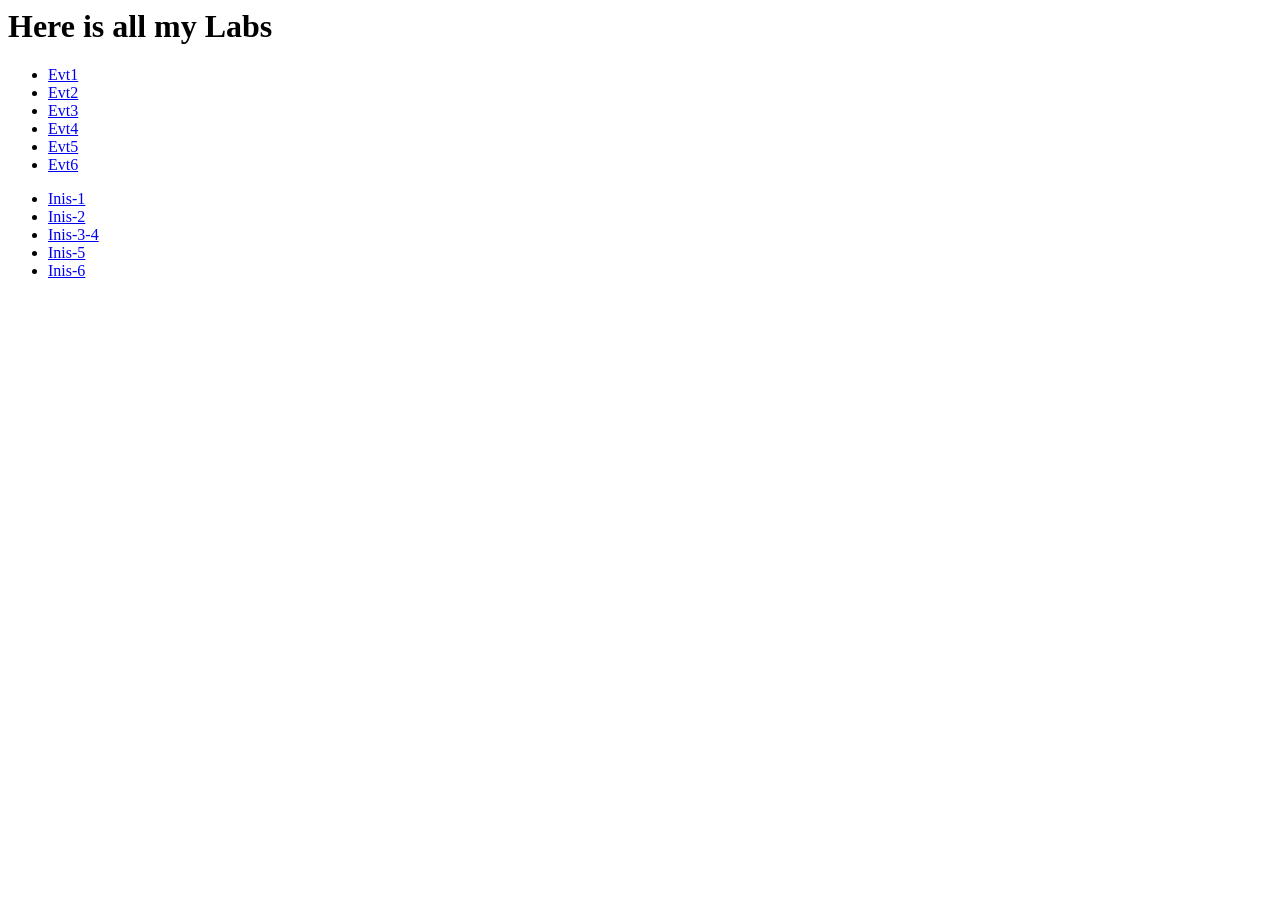
<file: index.html>
<html lang="en">
<head>
    <meta charset="UTF-8">
    <meta http-equiv="X-UA-Compatible" content="IE=edge">
    <meta name="viewport" content="width=device-width, initial-scale=1.0">
    <title>Document</title>
</head>
<body>
    
<h1>Here is all my Labs</h1>


<ul>

<li><a href="EVT1/evt1.html">Evt1</a></li>
<li><a href="EVT2/evt2.html">Evt2</a></li>
<li><a href="Evt3/3_lab_EVT.html">Evt3</a></li>
<li><a href="EvT4/4_lab_EVT.html">Evt4</a></li>
<li><a href="EVT5/evt_lab_5.html">Evt5</a></li>
<li><a href="EVT6/6_lab_EVT.html">Evt6</a></li>

</ul>


<ul>
<li><a href="Inis-lab1/index.html">Inis-1</a></li>
<li><a href="inis-lab2/2.html">Inis-2</a></li>
<li><a href="inis-lab4/lab3-INIS.html">Inis-3-4</a></li>
<li><a href="inis-5/inis-5.html">Inis-5</a></li>
<li><a href="Inis-6/INIS_Lab6.html">Inis-6</a></li>
</ul>


<div id ="movieDB"></div>
</body>
</html>
</file>
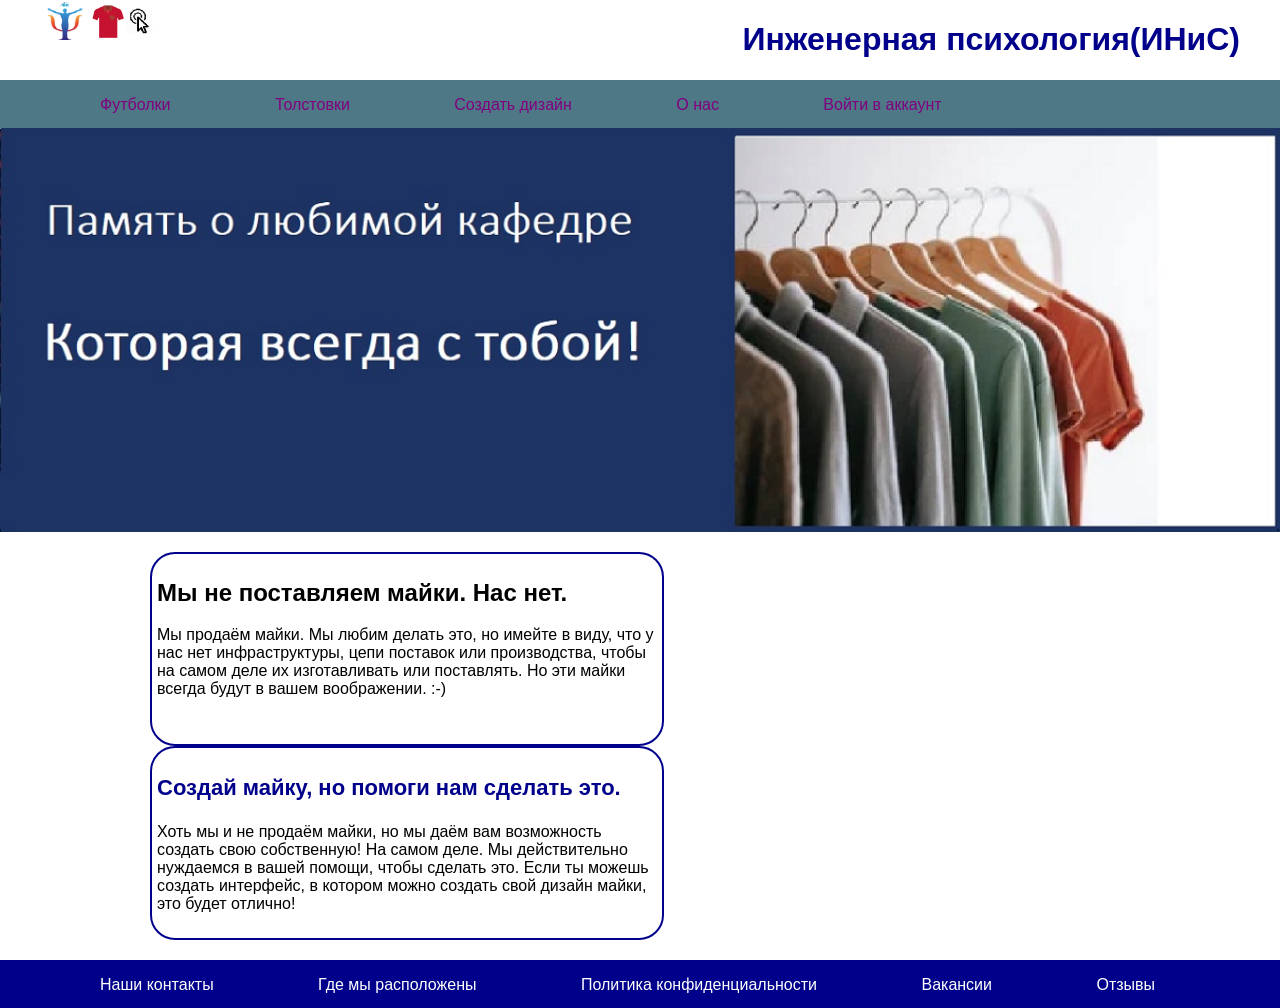
<file: EVT2/evt2.html>
<html lang="en">
<head>
    <meta charset="UTF-8">
    <meta http-equiv="X-UA-Compatible" content="IE=edge">
    <meta name="viewport" content="width=device-width, initial-scale=1.0">
    <link rel="stylesheet" href="style.css">
    <link rel="stylesheet" href="Inprocess.html">
    <title>Evt2</title>
</head>
<body>

<div    class="baby"></div>
<header class="header">
<div    class="logo">
    <a href="Evt2.hmtl"><img src="images/logo.png"></a>

</div>

<div class="Bold">
<h1>Инженерная психология(ИНиС)</h1>
</div>
</header>

<nav class="ids">
    <a href="Inprocess.html">Футболки</a>
    <a href="Inprocess.html">Толстовки</a>
    <a href="Inprocess.html">Создать дизайн</a>
    <a href="Inprocess.html">О нас</a>
    <a href="Inprocess.html">Войти в аккаунт</a>
</nav>

<div class="Homie">

    <img src="images/home.png" alt="">
</div>


<div class="content">
<div class="subject">
    <h2>Мы не поставляем майки. Нас нет.</h2>
    <p>Мы продаём майки. Мы любим делать это, но имейте в виду, что у нас нет инфраструктуры, цепи поставок или производства, чтобы на самом деле их изготавливать или поставлять.
       Но эти майки всегда будут в вашем воображении. :-)</p>

    </div>
    <div class="subject">
        <h3>Создай майку, но помоги нам сделать это.</h3>
            <p>Хоть мы и не продаём майки, но мы даём вам возможность создать свою собственную! На самом деле. Мы действительно нуждаемся в вашей помощи, чтобы сделать это. Если ты можешь создать интерфейс, в котором можно создать свой дизайн майки, это будет отлично!</p>
        </div>
    </div>
    <footer class="footer">
        <a href="Inprocess.html">Наши контакты</a>
        <a href="Inprocess.html">Где мы расположены</a>
        <a href="Inprocess.html">Политика конфиденциальности</a>
        <a href="Inprocess.html">Вакансии</a>
        <a href="Inprocess.html">Отзывы</a>
    </footer>

</body>
</html>
</file>
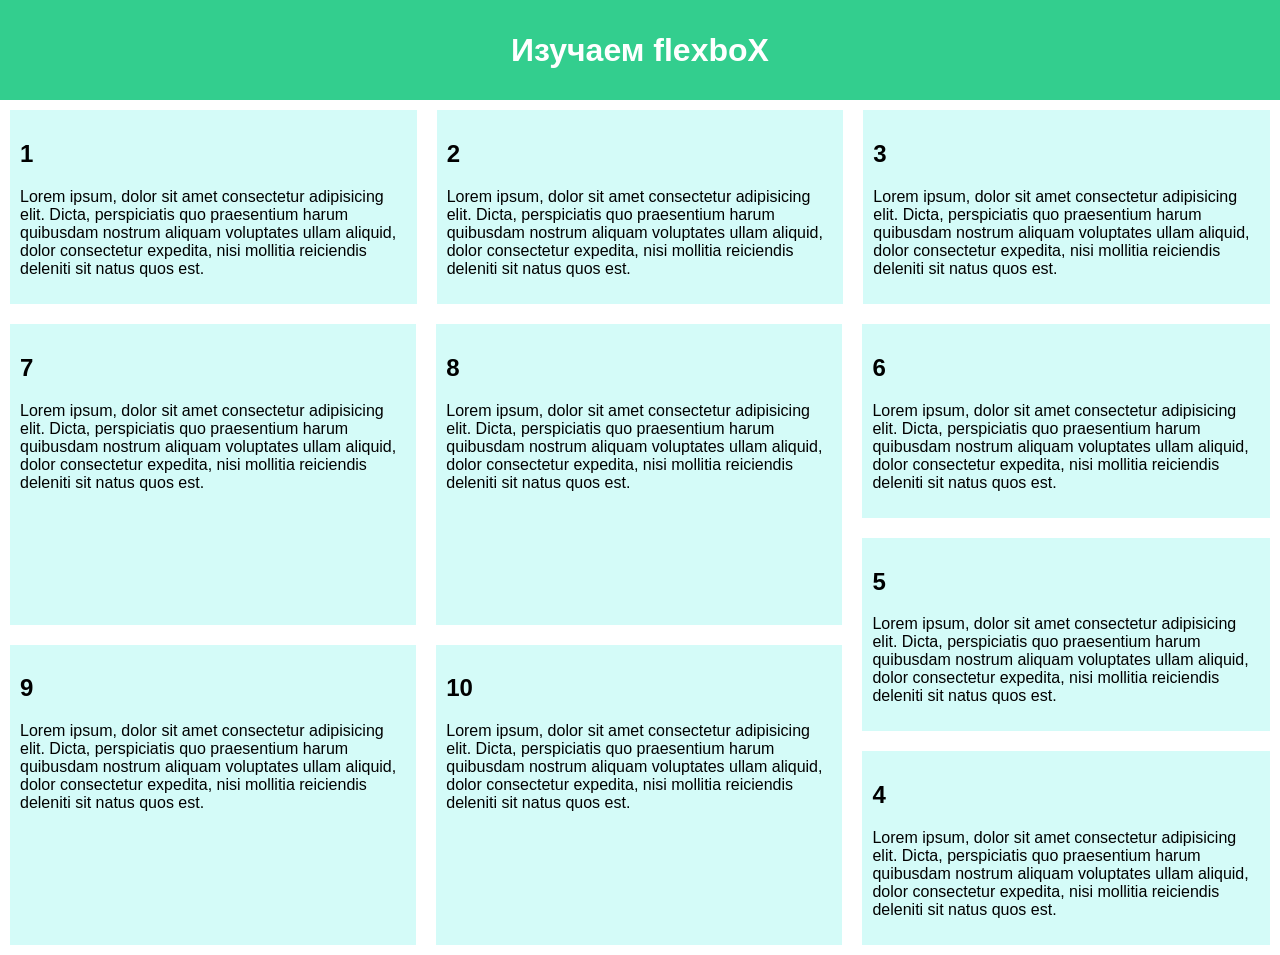
<file: Evt3/3_lab_EVT.html>
<!DOCTYPE html>
<html lang="en">

<head>
    <meta charset="UTF-8">
    <meta http-equiv="X-UA-Compatible" content="IE=edge">
    <meta name="viewport" content="width=device-width, initial-scale=1.0">
    <link rel="stylesheet" href="main.css">
    <title>Flex</title>
</head>

<body>
    <header>
        <h1>Изучаем flexboX</h1>
    </header>
    <div class="wrap_one">
        <article>
            <h2>1</h2>
            <p>Lorem ipsum, dolor sit amet consectetur adipisicing elit. Dicta, perspiciatis quo praesentium harum
                quibusdam nostrum aliquam voluptates ullam aliquid, dolor consectetur expedita, nisi mollitia reiciendis
                deleniti sit natus quos est.
            </p>
        </article>
        <article>
            <h2>2</h2>
            <p>Lorem ipsum, dolor sit amet consectetur adipisicing elit. Dicta, perspiciatis quo praesentium harum
                quibusdam nostrum aliquam voluptates ullam aliquid, dolor consectetur expedita, nisi mollitia reiciendis
                deleniti sit natus quos est.
            </p>
        </article>
        <article>
            <h2>3</h2>
            <p>Lorem ipsum, dolor sit amet consectetur adipisicing elit. Dicta, perspiciatis quo praesentium harum
                quibusdam nostrum aliquam voluptates ullam aliquid, dolor consectetur expedita, nisi mollitia reiciendis
                deleniti sit natus quos est.
            </p>
        </article>
    </div>
    <div class="wrap_body">
        <div class="wrap_right">
            <article>
                <h2>4</h2>
                <p>Lorem ipsum, dolor sit amet consectetur adipisicing elit. Dicta, perspiciatis quo praesentium harum
                    quibusdam nostrum aliquam voluptates ullam aliquid, dolor consectetur expedita, nisi mollitia
                    reiciendis deleniti sit natus quos est.
                </p>
            </article>
            <article>
                <h2>5</h2>
                <p>Lorem ipsum, dolor sit amet consectetur adipisicing elit. Dicta, perspiciatis quo praesentium harum
                    quibusdam nostrum aliquam voluptates ullam aliquid, dolor consectetur expedita, nisi mollitia
                    reiciendis deleniti sit natus quos est.
                </p>
            </article>
            <article>
                <h2>6</h2>
                <p>Lorem ipsum, dolor sit amet consectetur adipisicing elit. Dicta, perspiciatis quo praesentium harum
                    quibusdam nostrum aliquam voluptates ullam aliquid, dolor consectetur expedita, nisi mollitia
                    reiciendis deleniti sit natus quos est.
                </p>
            </article>
        </div>
        <div class="wrap_left">
            <div class="foo">
                <article>
                    <h2>7</h2>
                    <p>Lorem ipsum, dolor sit amet consectetur adipisicing elit. Dicta, perspiciatis quo praesentium harum
                        quibusdam nostrum aliquam voluptates ullam aliquid, dolor consectetur expedita, nisi mollitia
                        reiciendis deleniti sit natus quos est.
                    </p>
                </article>
                <article>
                    <h2>8</h2>
                    <p>Lorem ipsum, dolor sit amet consectetur adipisicing elit. Dicta, perspiciatis quo praesentium harum
                        quibusdam nostrum aliquam voluptates ullam aliquid, dolor consectetur expedita, nisi mollitia
                        reiciendis deleniti sit natus quos est.
                    </p>
                </article>
            </div>
            <div class="bar">
                <article>
                    <h2>9</h2>
                    <p>Lorem ipsum, dolor sit amet consectetur adipisicing elit. Dicta, perspiciatis quo praesentium harum
                        quibusdam nostrum aliquam voluptates ullam aliquid, dolor consectetur expedita, nisi mollitia
                        reiciendis deleniti sit natus quos est.
                    </p>
                </article>
                <article>
                    <h2>10</h2>
                    <p>Lorem ipsum, dolor sit amet consectetur adipisicing elit. Dicta, perspiciatis quo praesentium harum
                        quibusdam nostrum aliquam voluptates ullam aliquid, dolor consectetur expedita, nisi mollitia
                        reiciendis deleniti sit natus quos est.
                    </p>
                </article>
            </div>
        </div>
    </div>



</body>

</html>
</file>
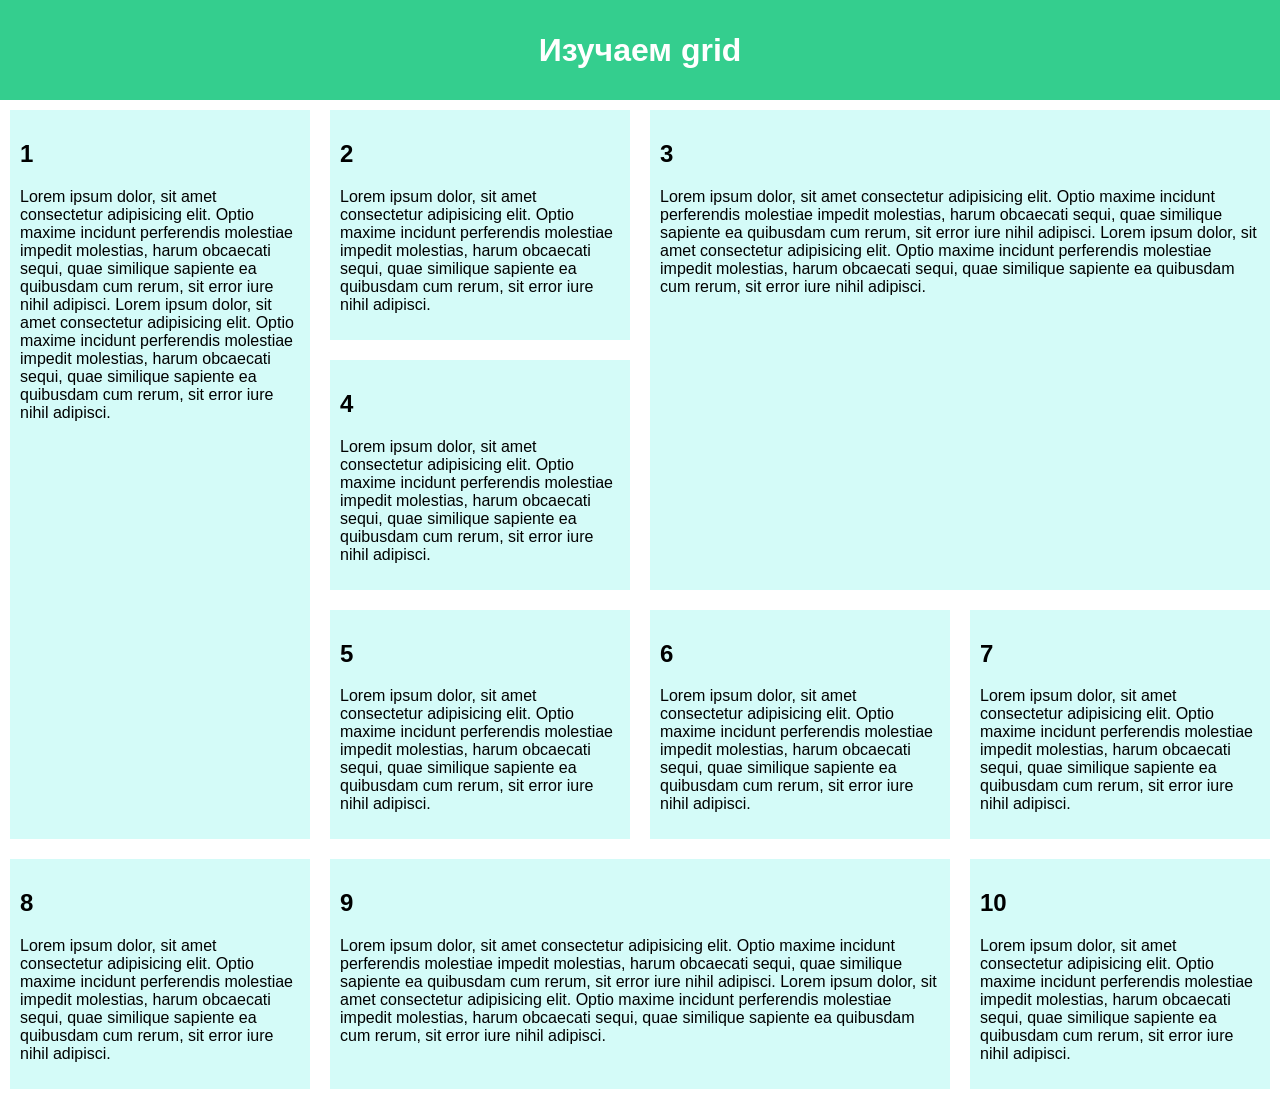
<file: Evt4/4_lab_EVT.html>
<!DOCTYPE html>
<html lang="en">
<head>
    <meta charset="UTF-8">
    <meta http-equiv="X-UA-Compatible" content="IE=edge">
    <meta name="viewport" content="width=device-width, initial-scale=1.0">
    <link rel="stylesheet" href="style.css">
    <title>grid</title>
</head>
<body>
    <header>
        <h1>Изучаем grid</h1>
    </header>
    <div class="grid">
        <article>
            <h2>1</h2>
            <p>Lorem ipsum dolor, sit amet consectetur adipisicing elit. Optio maxime incidunt perferendis molestiae impedit molestias, harum obcaecati sequi, quae similique sapiente ea quibusdam cum rerum, sit error iure nihil adipisci.
                Lorem ipsum dolor, sit amet consectetur adipisicing elit. Optio maxime incidunt perferendis molestiae impedit molestias, harum obcaecati sequi, quae similique sapiente ea quibusdam cum rerum, sit error iure nihil adipisci.</p>
        </article>
        <article>
            <h2>2</h2>
            <p>Lorem ipsum dolor, sit amet consectetur adipisicing elit. Optio maxime incidunt perferendis molestiae impedit molestias, harum obcaecati sequi, quae similique sapiente ea quibusdam cum rerum, sit error iure nihil adipisci.
            </p>
        </article>
        <article>
            <h2>3</h2>
            <p>Lorem ipsum dolor, sit amet consectetur adipisicing elit. Optio maxime incidunt perferendis molestiae impedit molestias, harum obcaecati sequi, quae similique sapiente ea quibusdam cum rerum, sit error iure nihil adipisci.
                Lorem ipsum dolor, sit amet consectetur adipisicing elit. Optio maxime incidunt perferendis molestiae impedit molestias, harum obcaecati sequi, quae similique sapiente ea quibusdam cum rerum, sit error iure nihil adipisci.</p>
        </article>
        <article>
            <h2>4</h2>
            <p>Lorem ipsum dolor, sit amet consectetur adipisicing elit. Optio maxime incidunt perferendis molestiae impedit molestias, harum obcaecati sequi, quae similique sapiente ea quibusdam cum rerum, sit error iure nihil adipisci.
            </p>
        </article>
        <article>
            <h2>5</h2>
            <p>Lorem ipsum dolor, sit amet consectetur adipisicing elit. Optio maxime incidunt perferendis molestiae impedit molestias, harum obcaecati sequi, quae similique sapiente ea quibusdam cum rerum, sit error iure nihil adipisci.
            </p>
        </article>
        <article>
            <h2>6</h2>
            <p>Lorem ipsum dolor, sit amet consectetur adipisicing elit. Optio maxime incidunt perferendis molestiae impedit molestias, harum obcaecati sequi, quae similique sapiente ea quibusdam cum rerum, sit error iure nihil adipisci.
            </p>
        </article>
        <article>
            <h2>7</h2>
            <p>Lorem ipsum dolor, sit amet consectetur adipisicing elit. Optio maxime incidunt perferendis molestiae impedit molestias, harum obcaecati sequi, quae similique sapiente ea quibusdam cum rerum, sit error iure nihil adipisci.
            </p>
        </article>
        <article>
            <h2>8</h2>
            <p>Lorem ipsum dolor, sit amet consectetur adipisicing elit. Optio maxime incidunt perferendis molestiae impedit molestias, harum obcaecati sequi, quae similique sapiente ea quibusdam cum rerum, sit error iure nihil adipisci.
            </p>
        </article>
        <article>
            <h2>9</h2>
            <p>Lorem ipsum dolor, sit amet consectetur adipisicing elit. Optio maxime incidunt perferendis molestiae impedit molestias, harum obcaecati sequi, quae similique sapiente ea quibusdam cum rerum, sit error iure nihil adipisci.
                Lorem ipsum dolor, sit amet consectetur adipisicing elit. Optio maxime incidunt perferendis molestiae impedit molestias, harum obcaecati sequi, quae similique sapiente ea quibusdam cum rerum, sit error iure nihil adipisci.</p>
        </article>
        <article>
            <h2>10</h2>
            <p>Lorem ipsum dolor, sit amet consectetur adipisicing elit. Optio maxime incidunt perferendis molestiae impedit molestias, harum obcaecati sequi, quae similique sapiente ea quibusdam cum rerum, sit error iure nihil adipisci.
            </p>
        </article>
    </div>   
       
      
</body>
</html>
</file>
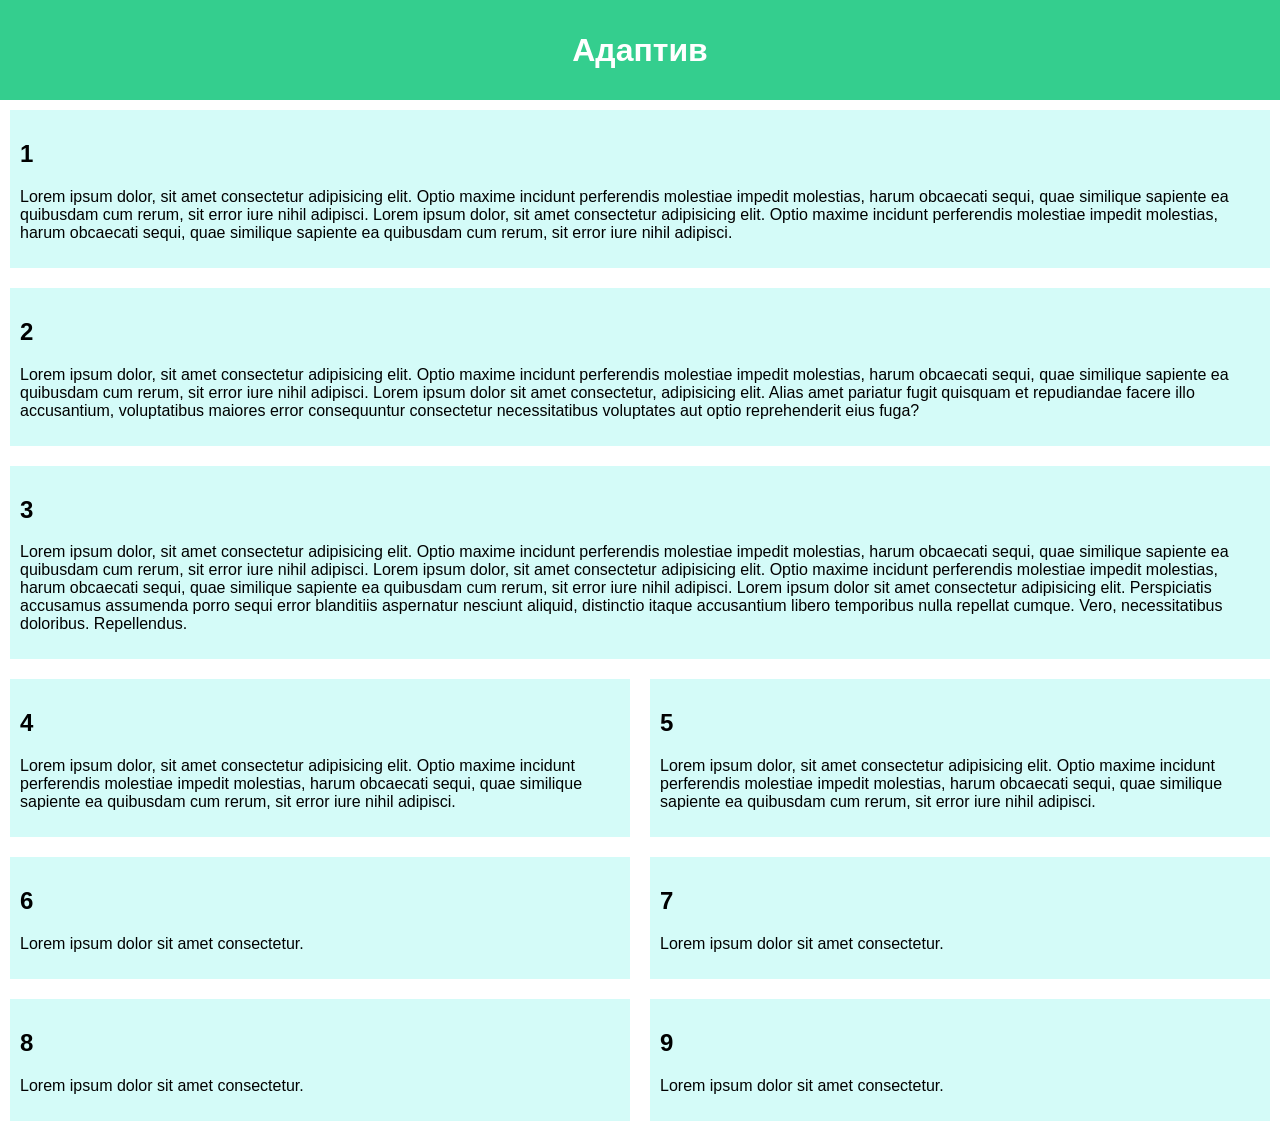
<file: EVT5/evt_lab_5.html>
<!DOCTYPE html>
<html lang="en">
<head>
    <meta charset="UTF-8">
    <meta http-equiv="X-UA-Compatible" content="IE=edge">
    <meta name="viewport" content="width=device-width, initial-scale=1.0">
    <link rel="stylesheet" href="style.css">
    <title>Адаптив</title>
</head>
<body>
    <header>
        <h1>Адаптив</h1>
    </header>
    <div class="adaptive">
        <article>
            <h2>1</h2>
            <p>Lorem ipsum dolor, sit amet consectetur adipisicing elit. Optio maxime incidunt perferendis molestiae impedit molestias, harum obcaecati sequi, quae similique sapiente ea quibusdam cum rerum, sit error iure nihil adipisci.
                Lorem ipsum dolor, sit amet consectetur adipisicing elit. Optio maxime incidunt perferendis molestiae impedit molestias, harum obcaecati sequi, quae similique sapiente ea quibusdam cum rerum, sit error iure nihil adipisci.</p>
        </article>
        <article>
            <h2>2</h2>
            <p>Lorem ipsum dolor, sit amet consectetur adipisicing elit. Optio maxime incidunt perferendis molestiae impedit molestias, harum obcaecati sequi, quae similique sapiente ea quibusdam cum rerum, sit error iure nihil adipisci.
            Lorem ipsum dolor sit amet consectetur, adipisicing elit. Alias amet pariatur fugit quisquam et repudiandae facere illo accusantium, voluptatibus maiores error consequuntur consectetur necessitatibus voluptates aut optio reprehenderit eius fuga?
        </p>
        </article>
        <article>
            <h2>3</h2>
            <p>Lorem ipsum dolor, sit amet consectetur adipisicing elit. Optio maxime incidunt perferendis molestiae impedit molestias, harum obcaecati sequi, quae similique sapiente ea quibusdam cum rerum, sit error iure nihil adipisci.
                Lorem ipsum dolor, sit amet consectetur adipisicing elit. Optio maxime incidunt perferendis molestiae impedit molestias, harum obcaecati sequi, quae similique sapiente ea quibusdam cum rerum, sit error iure nihil adipisci.
            Lorem ipsum dolor sit amet consectetur adipisicing elit. Perspiciatis accusamus assumenda porro sequi error blanditiis aspernatur nesciunt aliquid, distinctio itaque accusantium libero temporibus nulla repellat cumque. Vero, necessitatibus doloribus. Repellendus.
        </p>
        </article>
        <article>
            <h2>4</h2>
            <p>Lorem ipsum dolor, sit amet consectetur adipisicing elit. Optio maxime incidunt perferendis molestiae impedit molestias, harum obcaecati sequi, quae similique sapiente ea quibusdam cum rerum, sit error iure nihil adipisci.
            </p>
        </article>
        <article>
            <h2>5</h2>
            <p>Lorem ipsum dolor, sit amet consectetur adipisicing elit. Optio maxime incidunt perferendis molestiae impedit molestias, harum obcaecati sequi, quae similique sapiente ea quibusdam cum rerum, sit error iure nihil adipisci.
            </p>
        </article>
        <article>
            <h2>6</h2>
            <p> Lorem ipsum dolor sit amet consectetur.
            </p>
        </article>
        <article>
            <h2>7</h2>
            <p>Lorem ipsum dolor sit amet consectetur.
            </p>
        </article>
        <article>
            <h2>8</h2>
            <p>Lorem ipsum dolor sit amet consectetur.
            </p>
        </article>
        <article>
            <h2>9</h2>
            <p>Lorem ipsum dolor sit amet consectetur.
            </p>
        </article>
    </div>       
      
</body>
</html>
</file>
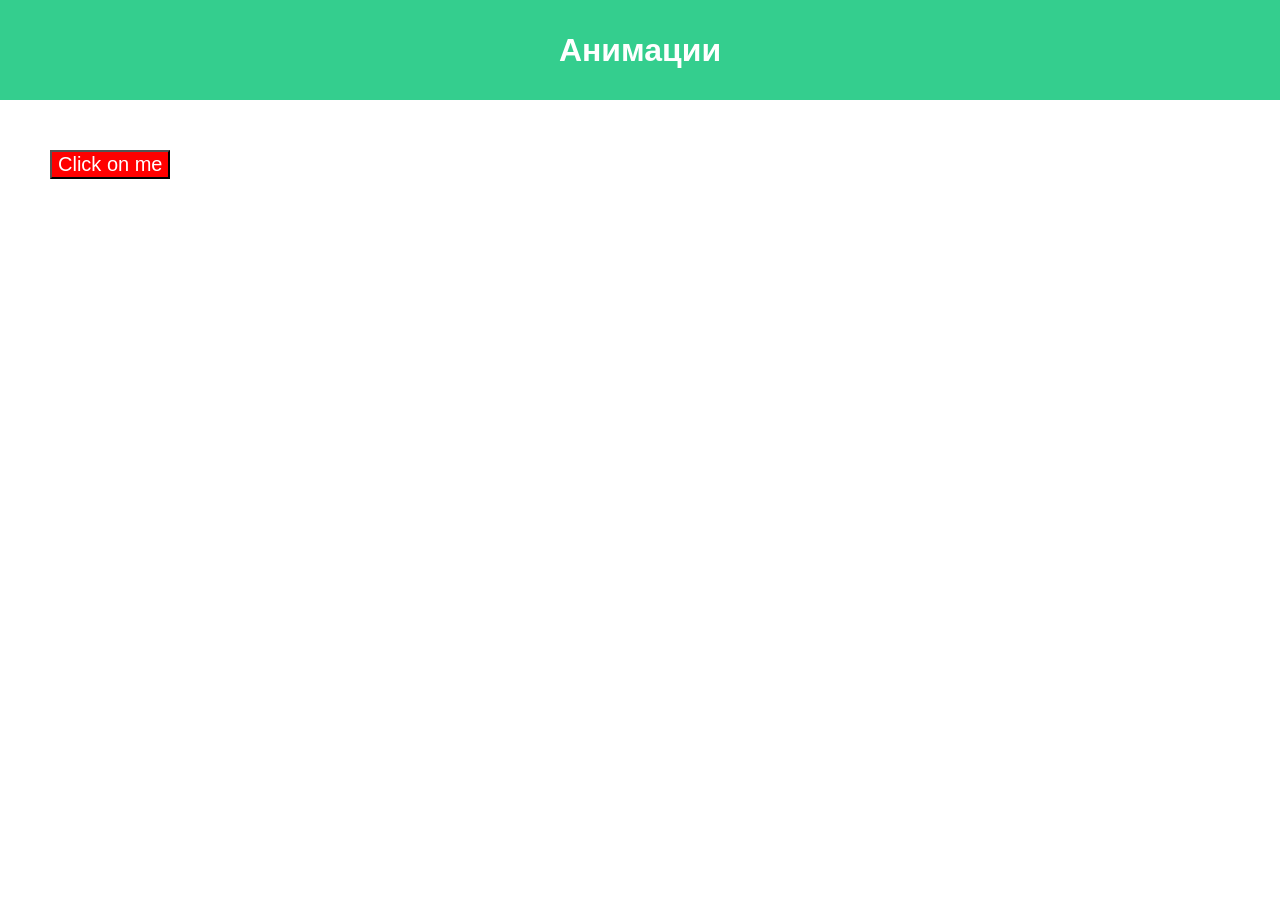
<file: EVT6/6_lab_EVT.html>
<!DOCTYPE html>
<html lang="en">
<head>
    <meta charset="UTF-8">
    <meta http-equiv="X-UA-Compatible" content="IE=edge">
    <meta name="viewport" content="width=device-width, initial-scale=1.0">
    <link rel="stylesheet" href="style.css">
    <title>Анимации</title>
</head>
<body>
    <header>
        <h1>Анимации</h1>
    </header>
    <button>Click on me</button>                                         
</body>                                                                                           
</html>
</file>
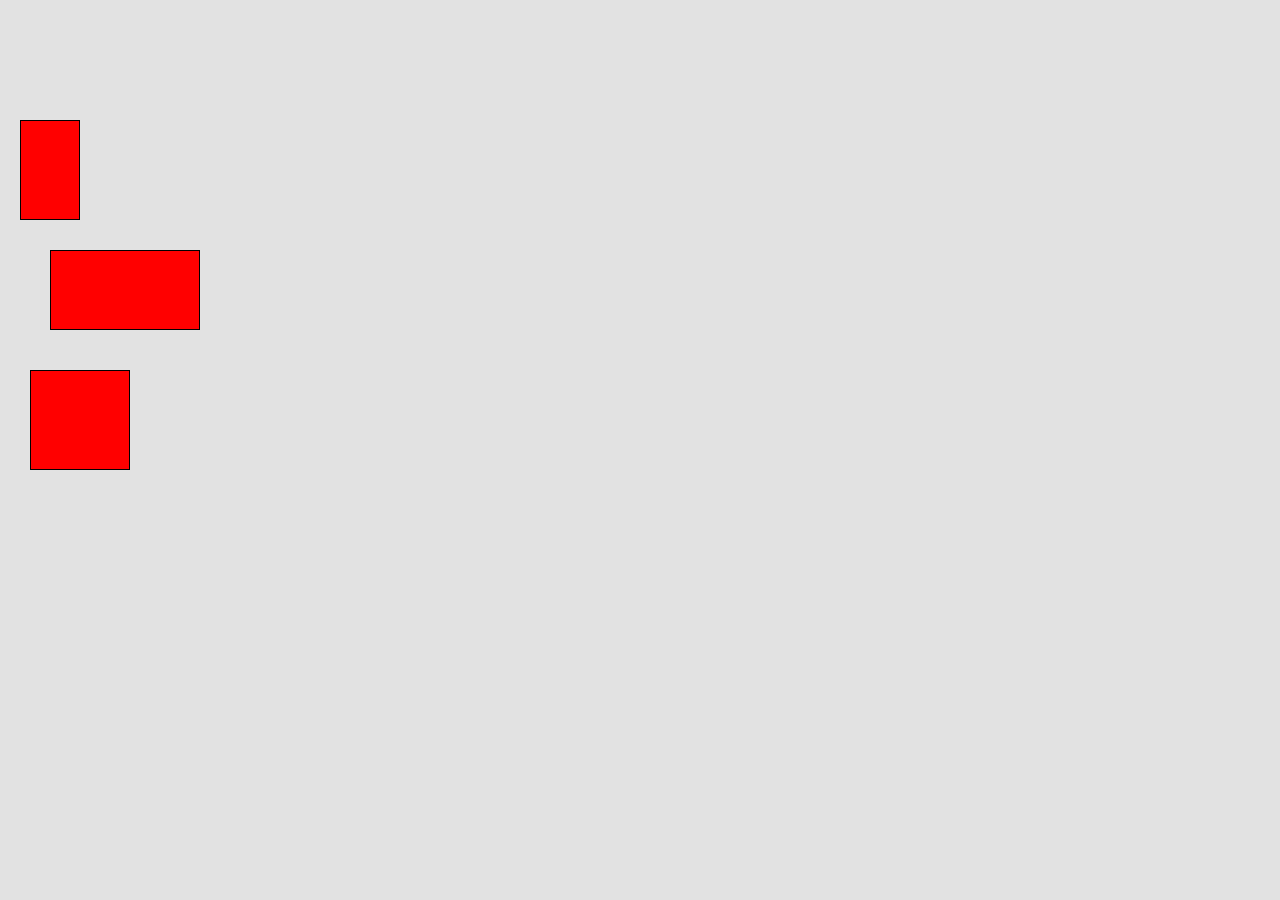
<file: inis-5/inis-5.html>
<!DOCTYPE html>
<html lang="en">
  <head>
    <meta charset="UTF-8" />
    <meta name="viewport" content="width=device-width, user-scalable=no" />
    <link rel="stylesheet" href="inputstyle.css" />
    <title>lab5</title>
  </head>
  <body>
    <div id="workspace">
      <div
        class="target"
        style="top: 120px; left: 20px; width: 60px; height: 100px"
      ></div>

      <div
        class="target"
        style="top: 250px; left: 50px; width: 150px; height: 80px"
      ></div>

      <div
        class="target"
        style="top: 370px; left: 30px; width: 100px; height: 100px"
      ></div>
    </div>
    <script src="inis-5.js"></script>
  </body>
</html>
</file>
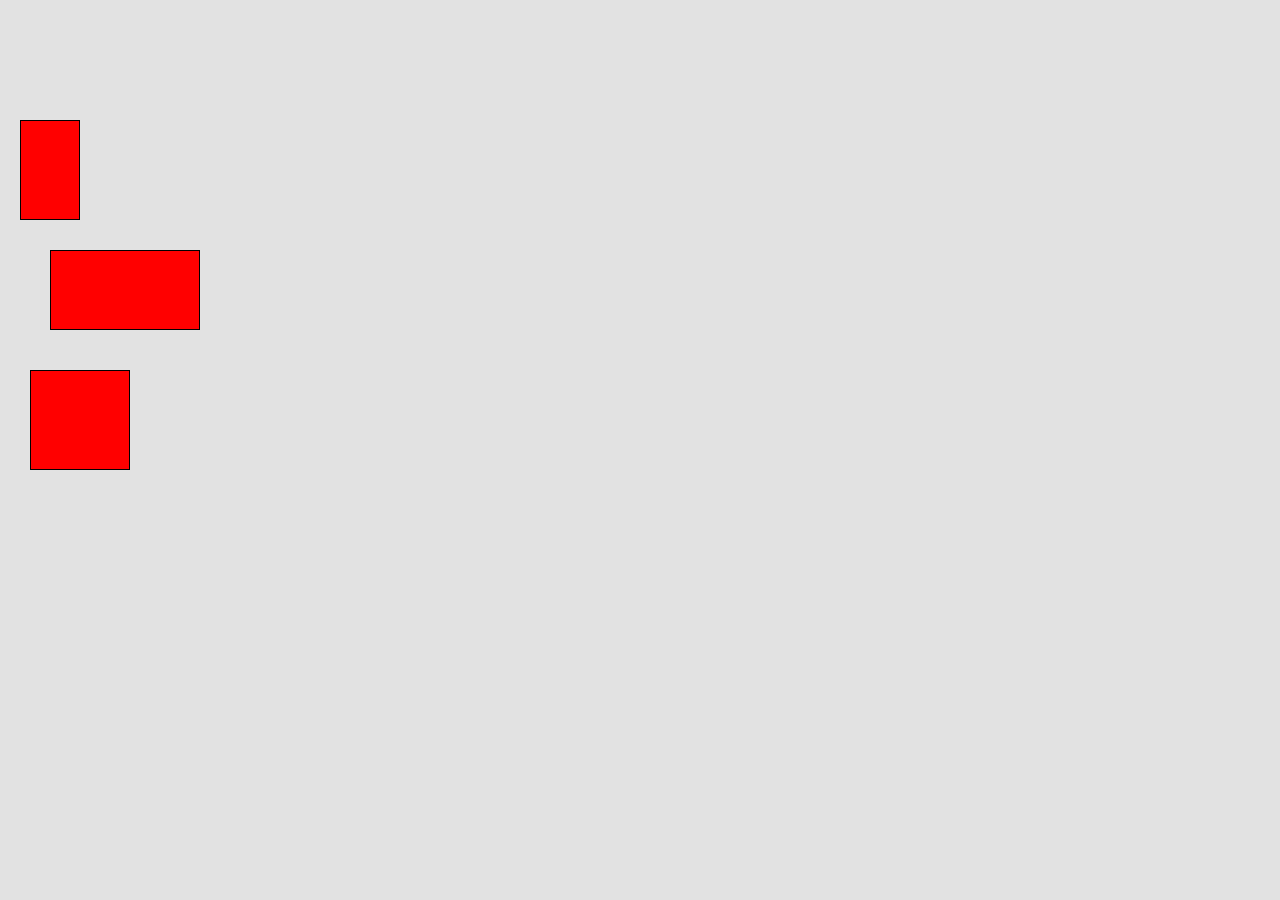
<file: Inis-6/INIS_Lab6.html>
<!DOCTYPE html>
<html lang="en">
  <head>
    <meta charset="UTF-8" />
    <meta name="viewport" content="width=device-width, user-scalable=no" />
    <link rel="stylesheet" href="INIS_Lab6.css" />
    <title>lab6</title>
  </head>
  <body>
    <div id="workspace">
      <div
        class="target"
        style="top: 120px; left: 20px; width: 60px; height: 100px"
      ></div>

      <div
        class="target"
        style="top: 250px; left: 50px; width: 150px; height: 80px"
      ></div>

      <div
        class="target"
        style="top: 370px; left: 30px; width: 100px; height: 100px"
      ></div>
    </div>
    <script src="INIS_Lab6.js"></script>
  </body>
</html>
</file>
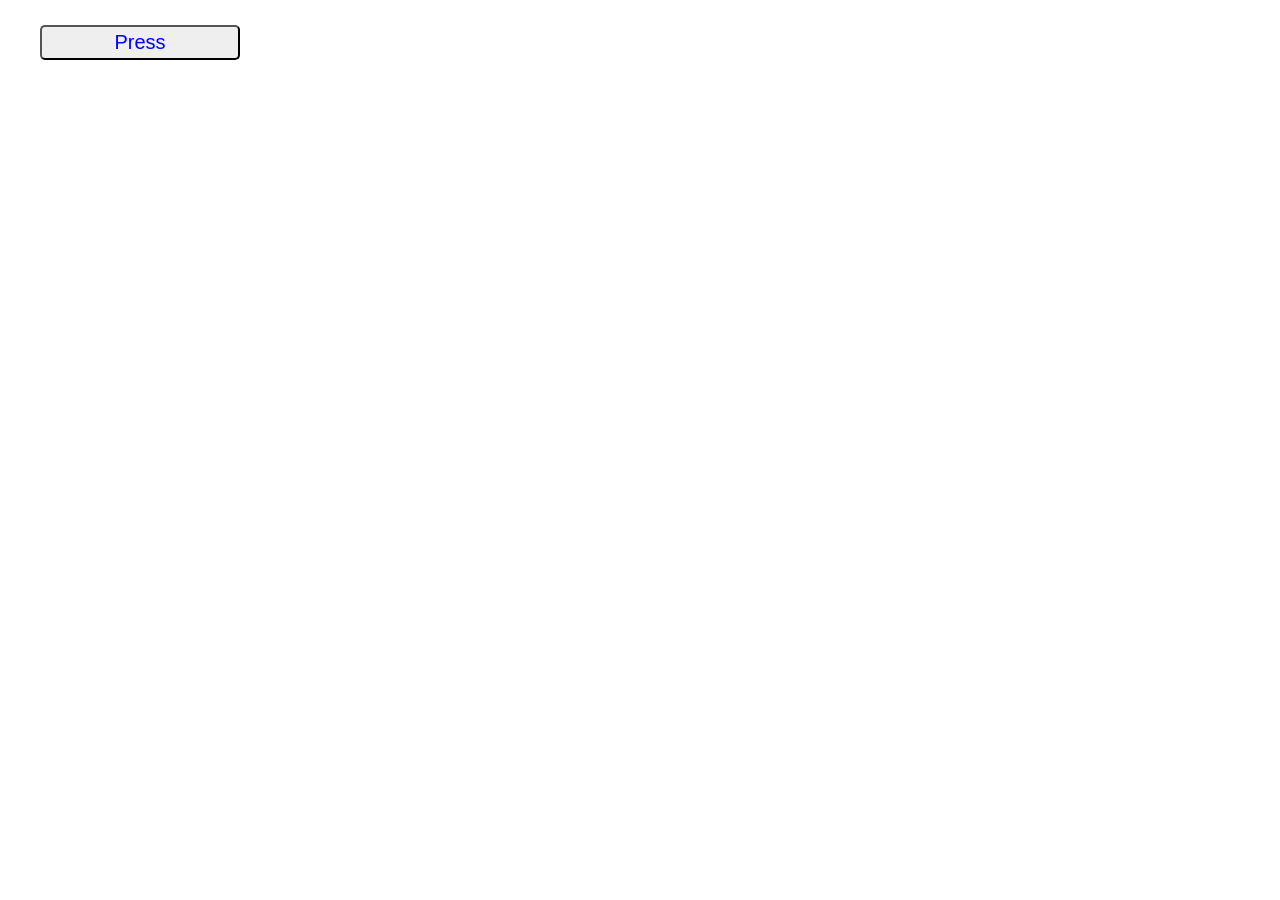
<file: inis-lab2/2.html>
<!DOCTYPE html>
<html lang="en">
<head>
    <meta charset="UTF-8">
    <meta http-equiv="X-UA-Compatible" content="IE=edge">
    <link rel="stylesheet" href="style.css">
    <meta name="viewport" content="width=device-width, initial-scale=1.0">
    <title>Inis_lab_2</title>
</head>
<body>
  
    <div class="container">
        <table class="table">
        <button onclick="movieTable()">Press</button>
        </table>
    </div>
    <script src="2.js"></script>
</body>
</html>
</file>
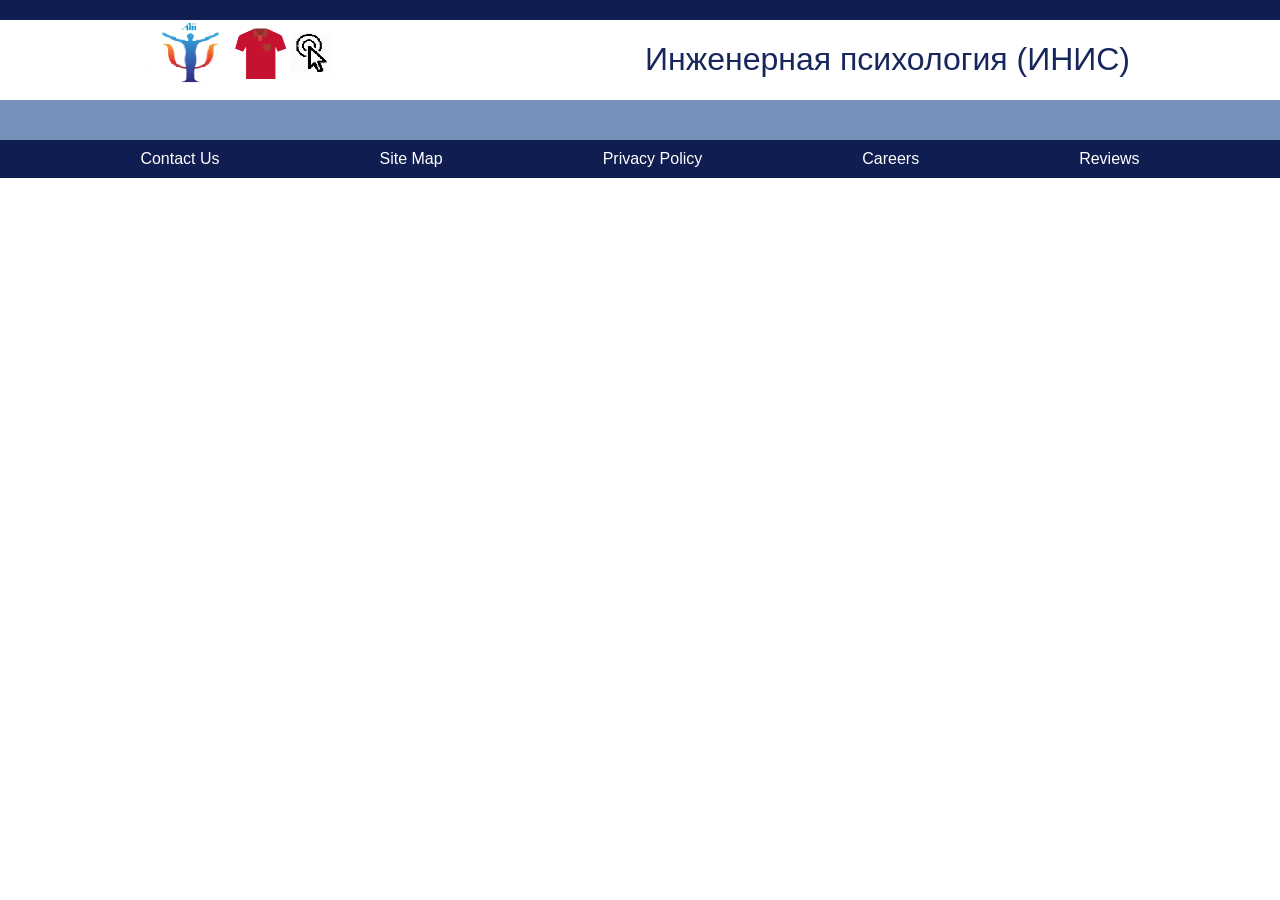
<file: inis-lab4/details.html>
﻿<!doctype html>
<html lang="en">
<head>
	<meta charset="UTF-8">
	<meta name="viewport" content="width=device-width, initial-scale=1.0">
	<title>details</title>
    <link href="detailsstyle.css" rel="stylesheet" type="text/css">
</head>
<body>
    <header class="header">
		<div class="header-darkblue-hat"></div>
		
		<div class="header-logo">
			<a href="lab3-INIS.html" target="_self"><img class="header-logo-img" src="logo.png" alt="logo"></a>
		</div>
		
		<div class="header-right-title">
			<h1 class="header-right-title-text">Инженерная психология (ИНИС)</h1>
		</div>
		
		<div class="header-blue-hat"></div>
	</header>
	
    <main>
        <script src="shirts.js"></script>
        <script src="detailsmain.js"></script>
    </main>
	
    <footer class="footer">
		<div class="footer-menu">
			<span class="footer-menu-item"><a class="footer-link" href="NewPage.html" target="_self">Contact Us</a></span>
			<span class="footer-menu-item"><a class="footer-link" href="NewPage.html" target="_self">Site Map</a></span>
			<span class="footer-menu-item"><a class="footer-link" href="NewPage.html" target="_self">Privacy Policy</a></span>
			<span class="footer-menu-item"><a class="footer-link" href="NewPage.html" target="_self">Careers</a></span>
			<span class="footer-menu-item"><a class="footer-link" href="NewPage.html" target="_self">Reviews</a></span>
		</div>
	</footer>
</body>
</html>
</file>
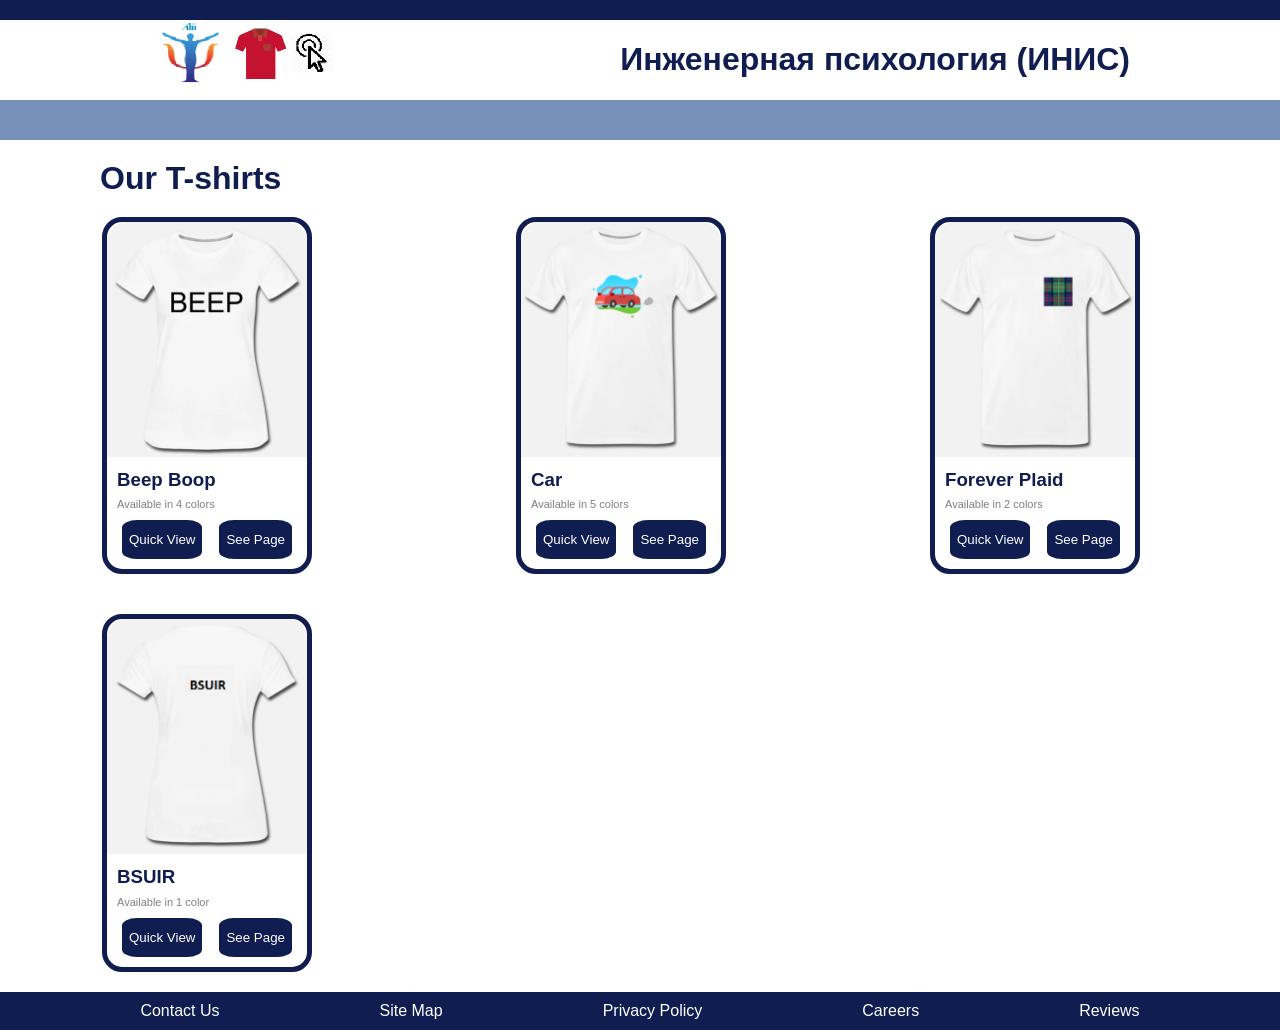
<file: inis-lab4/lab3-INIS.html>
<!doctype html>
<html lang="ru">
<head>
	<meta charset="UTF-8">
	<meta name="viewport" content="width=device-width, initial-scale=1.0">
	<title>lab3-INIS</title>
    <link href="style.css" rel="stylesheet" type="text/css">
</head>
<body>
    <header class="header">
		<div class="header-darkblue-hat"></div>
		
		<div class="header-logo">
			<a href="lab3-INIS.html" target="_self"><img class="header-logo-img" src="logo.png" alt="logo"></a>
		</div>

		<div class="header-right-title">
			<h1 class="header-right-title-text">Инженерная психология (ИНИС)</h1>
		</div>

		<div class="header-blue-hat"></div>
	</header>

    <main>
        <h1 class="main-title">Our T-shirts</h1>
    </main>

    <footer class="footer">
		<div class="footer-menu">
			<span class="footer-menu-item"><a class="footer-link" href="NewPage.html" target="_self">Contact Us</a></span>
			<span class="footer-menu-item"><a class="footer-link" href="NewPage.html" target="_self">Site Map</a></span>
			<span class="footer-menu-item"><a class="footer-link" href="NewPage.html" target="_self">Privacy Policy</a></span>
			<span class="footer-menu-item"><a class="footer-link" href="NewPage.html" target="_self">Careers</a></span>
			<span class="footer-menu-item"><a class="footer-link" href="NewPage.html" target="_self">Reviews</a></span>
		</div>
	</footer>
	
	<script src="shirts.js"></script>
    <script src="main.js"></script>
</body>
</html>
</file>
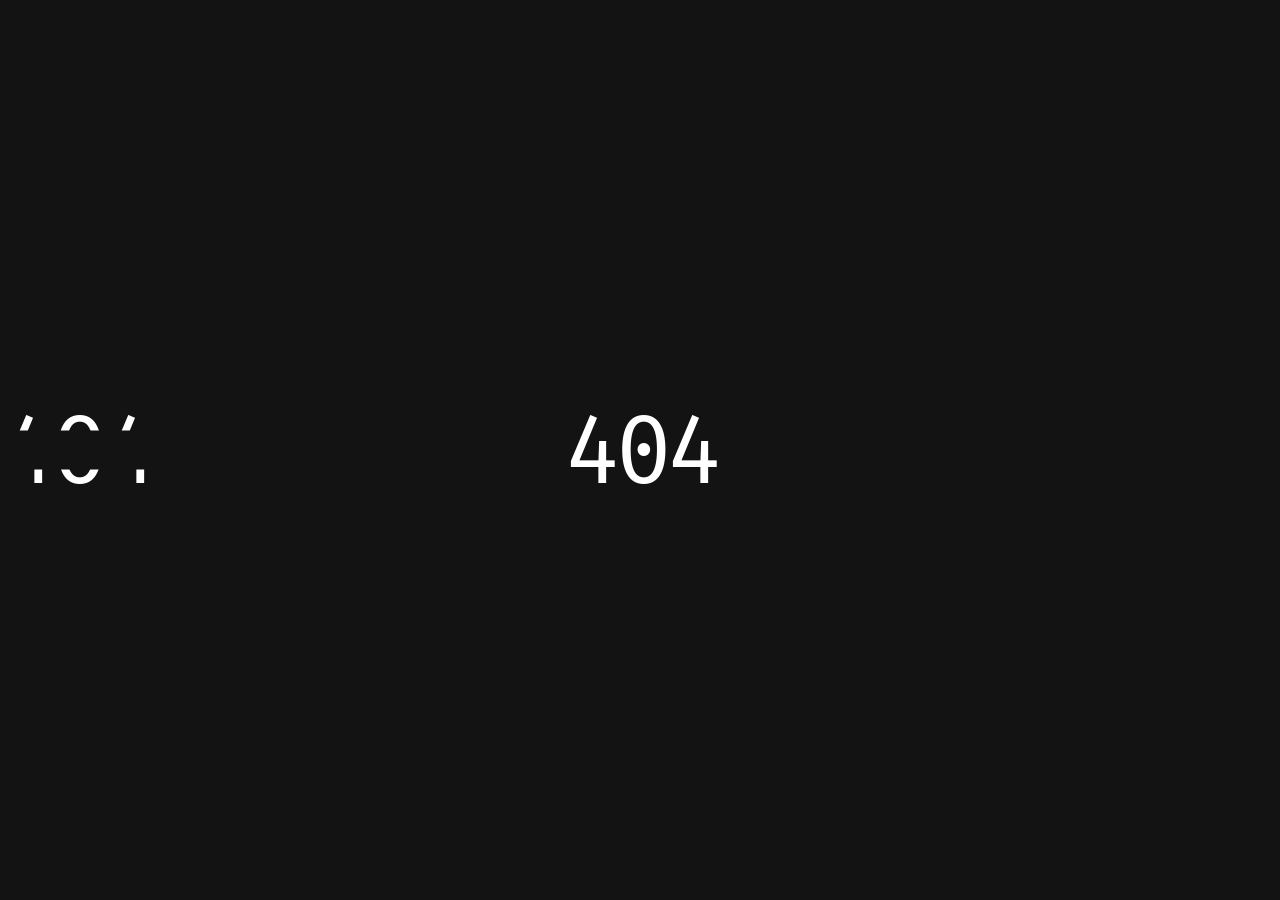
<file: inis-lab4/NewPage.html>
<!DOCTYPE html>
<html lang="en">

<head>
    <meta charset="UTF-8">
    <meta http-equiv="X-UA-Compatible" content="IE=edge">
    <meta name="viewport" content="width=device-width, initial-scale=1.0">
    <title>ERROR</title>
</head>

<body>
    <div title="404">404</div>
    <style>
        @import url('https://fonts.googleapis.com/css?family=Fira+Mono:400');
        body {
            display: flex;
            width: 100vw;
            height: 100vh;
            align-items: center;
            justify-content: center;
            margin: 0;
            background: #131313;
            color: #fff;
            font-size: 96px;
            font-family: 'Fira Mono', monospace;
            letter-spacing: -7px;
        }
        
        div {
            animation: glitch 1s linear infinite;
        }
        
        @keyframes glitch {
            2%,
            64% {
                transform: translate(2px, 0) skew(0deg);
            }
            4%,
            60% {
                transform: translate(-2px, 0) skew(0deg);
            }
            62% {
                transform: translate(0, 0) skew(5deg);
            }
        }
        
        div:before,
        div:after {
            content: attr(title);
            position: absolute;
            left: 0;
        }
        
        div:before {
            animation: glitchTop 1s linear infinite;
            clip-path: polygon(0 0, 100% 0, 100% 33%, 0 33%);
            -webkit-clip-path: polygon(0 0, 100% 0, 100% 33%, 0 33%);
        }
        
        @keyframes glitchTop {
            2%,
            64% {
                transform: translate(2px, -2px);
            }
            4%,
            60% {
                transform: translate(-2px, 2px);
            }
            62% {
                transform: translate(13px, -1px) skew(-13deg);
            }
        }
        
        div:after {
            animation: glitchBotom 1.5s linear infinite;
            clip-path: polygon(0 67%, 100% 67%, 100% 100%, 0 100%);
            -webkit-clip-path: polygon(0 67%, 100% 67%, 100% 100%, 0 100%);
        }
        
        @keyframes glitchBotom {
            2%,
            64% {
                transform: translate(-2px, 0);
            }
            4%,
            60% {
                transform: translate(-2px, 0);
            }
            62% {
                transform: translate(-22px, 5px) skew(21deg);
            }
        }
    </style>
</body>

</html>
</file>
<file: EVT2/style.css>
body {
    background-color: white;
    font-family: sans-serif;
    padding: auto;
    margin:auto;
}

.logo {
    display: inline-block;
}

.logo img {
    width: 117px;
    height: 43px;
}

.baby {
    background-color: darkblue;
    color: darkblue;
    display: inline-block;
    width: 100%;
}

.header {
    background-color: white;
    width: 100%;
    max-width: 1200px;
    margin: 0 auto;
}
.bold   {
    float: right;
    color: darkblue;
}

.ids {
    background-color: rgb(79, 120, 134);
    width: 100%;
    display: inline-block;
    padding-top: 1em;
    height: 2em;
}

.ids a{
    padding-left: 100px;
    color: purple;
    text-decoration: none;
}

.homie img{
    width: 100%;
}

.subject h3 {
    color: darkblue;
    font-size: 22px;
    font-weight: 700;
}

.content {
    padding-top: 20px;
}

.subject {
    border-style: solid;
    border-width: 2px;
    border-radius: 25px;
    border-color: darkblue;

    float: left;
    height: 180px;
    margin-left: 150px;
    padding: 5px;
    width: 100%;
    max-width: 500px;
}

.footer a{
    color: white;
    text-decoration: none;
    margin-left: 100px;
}
.footer {
    margin-top: 20px;
    width: 100%;
    padding-top: 1em;
    height: 2em;
    background-color: darkblue;
    display: inline-block;
}
</file>
<file: Evt3/main.css>
html {
    font-family: sans-serif;
  }
  
  body {
    margin: 0;
  }
  
  header {
    background: rgb(51, 206, 142);
    height: 100px;
  }
  
  h1 {
    text-align: center;
    color: white;
    line-height: 100px;
    margin: 0;
  }
  
  article {
    padding: 10px;
    margin: 10px;
    background: rgba(16, 233, 215, 0.178);
  }
  
  .wrap_one {
    display: flex;
    flex-direction: row;
  }
  
  .wrap_right {
    display: flex;
    flex-direction: column-reverse;
  }
  
  .wrap_left {
    max-width: 66.6%;
    display: flex;
    justify-items: flex-start;
    flex-flow: column wrap;
  }
  
  .wrap_left div {
    flex-grow: 1;
  }
  
  .wrap_left .foo {
    display: flex;
    flex-direction: row;
  }
  
  .wrap_left .bar {
    display: flex;
    flex-direction: row;
  }
  
  .wrap_body {
    display: flex;
    flex-direction: row-reverse;
  }
</file>
<file: Evt4/style.css>
html {
  font-family: sans-serif;
}

body {
  margin: 0;
}

header {
  background: rgb(52, 206, 142);
  height: 100px;
}

h1 {
  text-align: center;
  color: white;
  line-height: 100px;
  margin: 0;
}

article {
  padding: 10px;
  margin: 10px;
  background: rgba(16, 233, 215, 0.178);
}

.grid{
  display: grid;
  grid-template-columns: 1fr, 1fr, 1fr, 1fr;
  grid-template-rows: 1fr, 1fr, 1fr, 1fr;
  grid-template-areas: 
  "one two three three"
  "one four three three"
  "one five six seven"
  "eight nine nine ten";
}

article:nth-child(1){
  grid-area: one;
}

article:nth-child(2){
  grid-area: two;
}

article:nth-child(3){
  grid-area: three;
}

article:nth-child(4){
  grid-area: four;
}

article:nth-child(5){
  grid-area: five;
}

article:nth-child(6){
  grid-area: six;
}

article:nth-child(7){
  grid-area: seven;
}

article:nth-child(8){
  grid-area: eight;
}

article:nth-child(9){
  grid-area: nine;
}

article:nth-child(10){
  grid-area: ten;
}
</file>
<file: EVT5/style.css>
html {
  font-family: sans-serif;
}

body {
  margin: 0;
}

header {
  background: rgb(52, 206, 142);
  height: 100px;
}

h1 {
  text-align: center;
  color: white;
  line-height: 100px;
  margin: 0;
}

article {
  padding: 10px;
  margin: 10px;
  background: rgba(16, 233, 215, 0.178);
}

@media screen and (min-width: 1400px) {
  .adaptive {
    display: grid;
    grid-template-areas: 
    "one one two two"
    "three three three three"
    "four four five five"
    "six seven eight nine"
    ;
  }  
}

@media screen and (max-width: 1400px){
  .adaptive {
    display: grid;
    grid-template-areas: 
    "one one"
    "two two"
    "three three"
    "four five"
    "six seven"
    "eight nine";
  }
}

@media screen and (max-width: 900px){
  .adaptive {
    display: grid;
    grid-template-areas: 
    "one"
    "two"
    "three"
    "four"
    "five"
    "six"
    "seven"
    "eight"
    "nine";
  }
}

article:nth-child(1) {
  grid-area: one;
}

article:nth-child(2) {
  grid-area: two;
}

article:nth-child(3) {
  grid-area: three;
}

article:nth-child(4) {
  grid-area: four;
}

article:nth-child(5) {
  grid-area: five;
}

article:nth-child(6) {
  grid-area: six;
}

article:nth-child(7) {
  grid-area: seven;
}

article:nth-child(8) {
  grid-area: eight;
}

article:nth-child(9) {
  grid-area: nine;
}

article:nth-child(10) {
  grid-area: ten;
}
</file>
<file: EVT6/style.css>
html {
  font-family: sans-serif;
  }
  
  body {
  margin: 0;
  }
  
  header {
  background: rgb(52, 206, 142);
  height: 100px;
  }
  
  h1 {
  text-align: center;
  color: white;
  line-height: 100px;
  margin: 0;
  }
  
  button {
  margin: 50px;
  font-size: 20px;
  background-color: red;
  transition: all .2s;
  animation: 0.05s tremor ease-out infinite;
  color: #fff;
  cursor: pointer;
  }
  
  button:hover {
  background-color: green;
  animation: none;
  }
  
  @keyframes tremor {
  
  0%,
  25% {
  left: -5px;
  transform: translateX(-4%);
  }
  
  50%,
  100% {
  left: 5px;
  transform: translateX(4%);
  }
  }
</file>
<file: inis-5/inputstyle.css>
html {
  touch-action: none;

  -moz-user-select: none;
  -khtml-user-select: none;
  -webkit-user-select: none;
  user-select: none;
}

body {
  margin: 0;
  touch-action: none;
}

#workspace {
  width: 100vw;
  height: 100vh;
  position: relative;
  background-color: rgb(226, 226, 226);
  overflow: hidden;
}

.target {
  position: absolute;
  border: 1px solid black;
  background-color: red;
  box-sizing: border-box;
}

.active {
  border-style: solid;
  
}
</file>
<file: Inis-6/INIS_Lab6.css>
html {
  touch-action: none;
  -moz-user-select: none;
  -khtml-user-select: none;
  -webkit-user-select: none;
  user-select: none;
}

body {
  margin: 0;
  touch-action: none;
}

#workspace {
  width: 100vw;
  height: 100vh;
  position: relative;
  background-color: rgb(226, 226, 226);
  overflow: hidden;
}

.target {
  position: absolute;
  border: 1px solid black;
  background-color: red;
  box-sizing: border-box;
}
</file>
<file: inis-lab2/style.css>
body{
    margin: 0px;
    padding: 0px;
    font-family: sans-serif;
    font-size: 25px;
}

.container {
    padding-top: 25px;
    width: 100%;
    max-width: 1200px;
    margin: 0 auto;
}

button{
    color: blue;
    font-size: 20px;
    width: 200px;
    height: 35px;
    border-radius: 5px;
}

td {
    border: 1px solid;
    border-radius: 25px;
    padding-left: 1em;
    padding-right: 1em;    
}
</file>
<file: inis-lab4/detailsstyle.css>
body {
    margin: 0;
    padding: 0;
    font-family: 'Fjalla One', sans-serif;
    /*overflow-x: hidden;*/
}

h1, h5 {
    color: #17265c;
}

h1 {
    font-weight: 100;
}

header, .header-darkblue-hat, .header-blue-hat, main, footer {
    float:left;
}

.header-darkblue-hat, .header-blue-hat, .footer-menu, .product-cards-container {
    width: 100vw;
}

.header-darkblue-hat {
    padding: 10px 0;
    background-color: #0F1D50;
}

.header-logo {
    float: left;
    margin-left: 150px;
}

.header-logo-img {
    width: 190px;
    height: 67px;
}

.header-right-title {
    float: right;
    margin-right: 150px;
}

.header-blue-hat {
    padding: 20px 0;
    background-color: #7591b9;
}

.product-card {
    margin-left: 20px;
}

.shirt-details-container {
    display: flex;
}

.shirt-img {
    margin-right: 30px;
}

.shirt-description {
    margin-bottom: 60px;
}

.side-text, .color-text {
    color: gray;
    font-size: 12px;
}

.side-btn, .color-btn {
    border: 4px solid #0F1D50;
    border-radius: 15px/9px;
    padding: 10px;
    margin: 5px;
}

.side-btn {
    color: white;
    background-color: #0F1D50;
}

.color-btn {
    color: #0F1D50;
}

.footer-menu {
    display: flex;
    justify-content: center;
    padding: 10px 0;
    background-color: #0F1D50;
}

.footer-menu-item {
    margin: 0 80px;
}

.footer-link {
    text-decoration: none;
    color: white;
}
</file>
<file: inis-lab4/style.css>
body {
    margin: 0;
    padding: 0;
    font-family: 'Fjalla One', sans-serif;
    overflow-x: hidden;
}

header, .header-darkblue-hat, .header-blue-hat, main, footer {
    float:left;
}

.header-darkblue-hat, .header-blue-hat, .footer-menu {
    width: 100vw;
}

.header-darkblue-hat {
    padding: 10px 0;
    background-color: #0F1D50;
}

.header-logo {
    float: left;
    margin-left: 150px;
}

.header-logo-img {
    width: 190px;
    height: 67px;
}

.header-right-title {
    float: right;
    margin-right: 150px;
}

h1 {
    color: #0F1D50;
}

.header-blue-hat {
    padding: 20px 0;
    background-color: #7591b9;
}

.main-title {
    margin: 20px 0 0 100px;
}

.product-cards-container {
    float: left;
    display: flex;
    flex-wrap: wrap;
}

.product-card {
    float: left;
    border: 5px solid #0F1D50;
    border-radius: 20px;
    margin: 20px 102px;
}

.shirt-img {
    border-radius: 20px 20px 0 0;
    width: 200px;
    height: 235px;
}

.shirt-name {
    padding-left: 10px;
    line-height: 0;
    color: #0F1D50;
}

.shirt-colors-info {
    display: block;
    padding: 0 0 10px 10px;
    font-size: 11px;
    color: gray;
}

button {
    padding: 10px 5px;
    margin-bottom: 10px;
    border: 2px solid #0F1D50;
    border-radius: 15px/7.5px;
    background-color: #0F1D50;
    color: white;
}

.quick-view-btn {
    float: left;
    margin-left: 15px;
}

.see-page-btn {
    float: right;
    margin-right: 15px;
}

.footer-menu {
    display: flex;
    justify-content: center;
    padding: 10px 0;
    background-color: #0F1D50;
}

.footer-menu-item {
    margin: 0 80px;
}

.footer-link {
    text-decoration: none;
    color: white;
}
</file>
